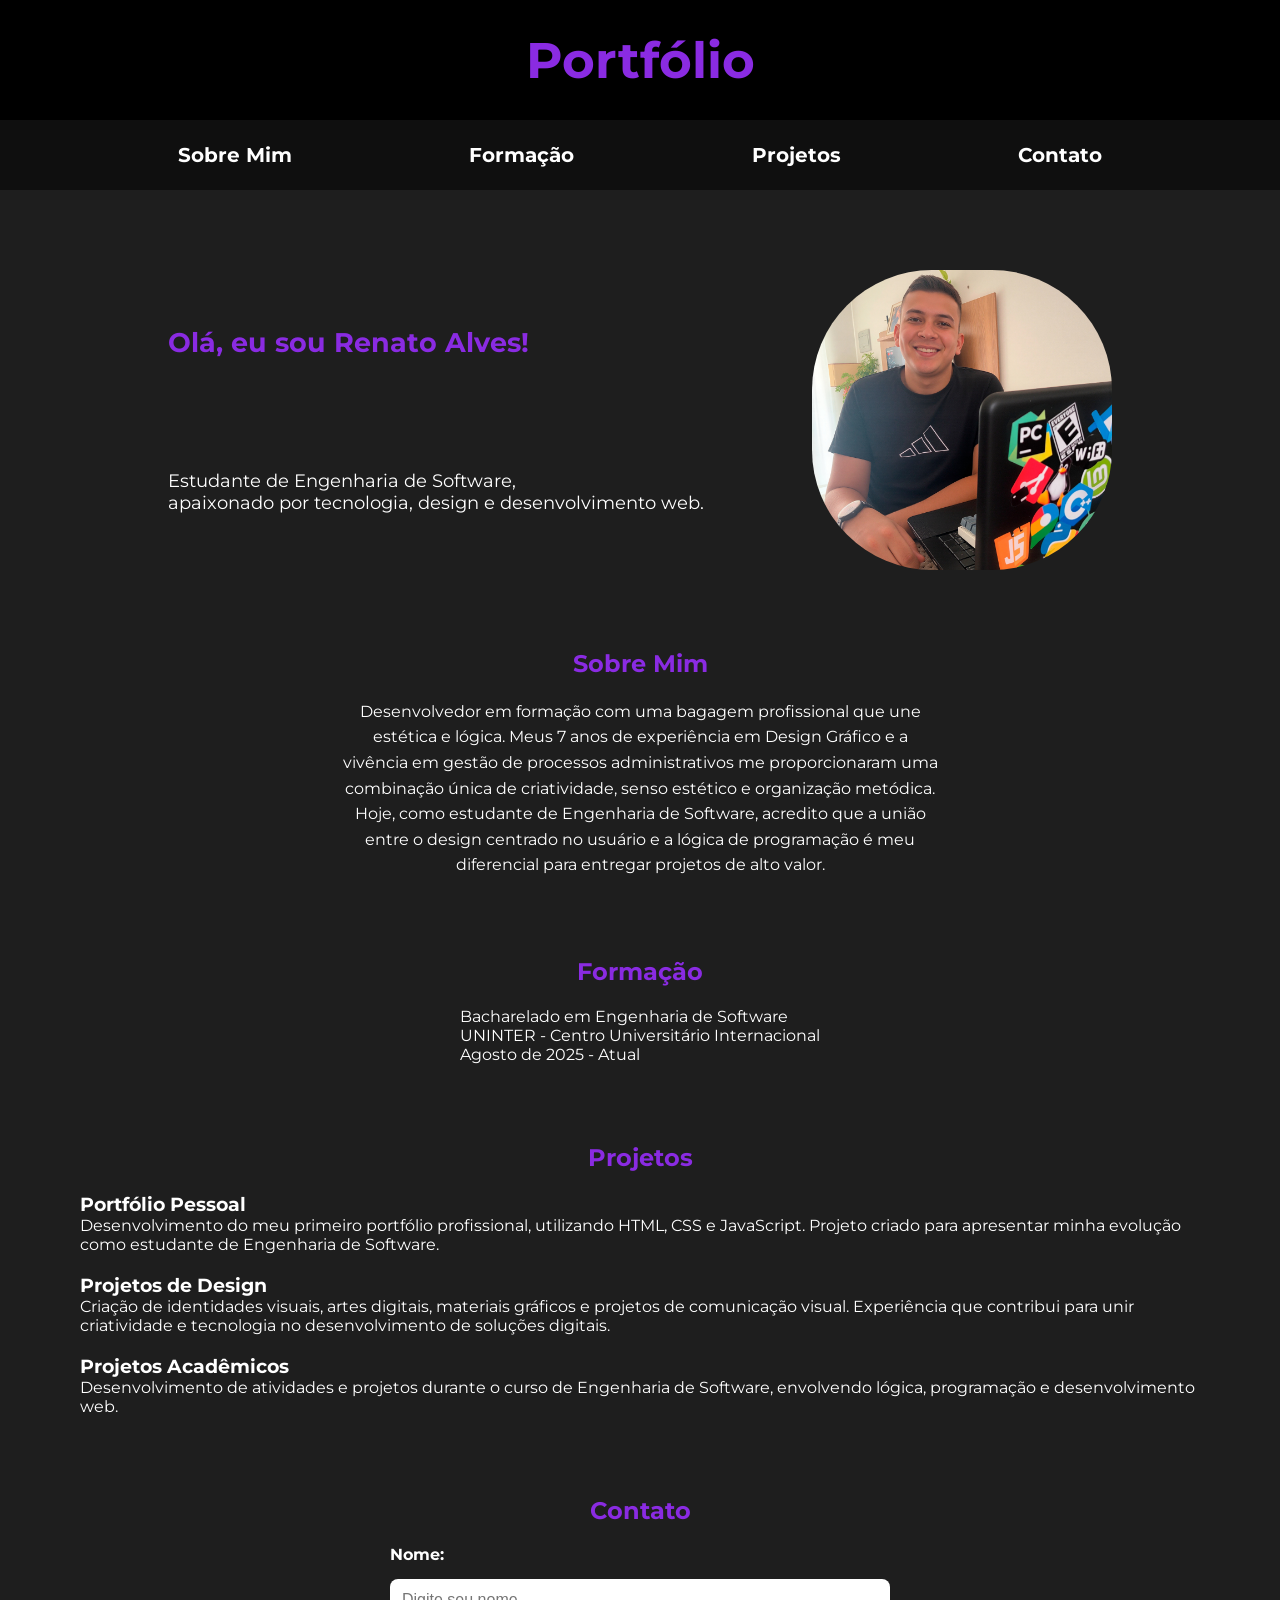
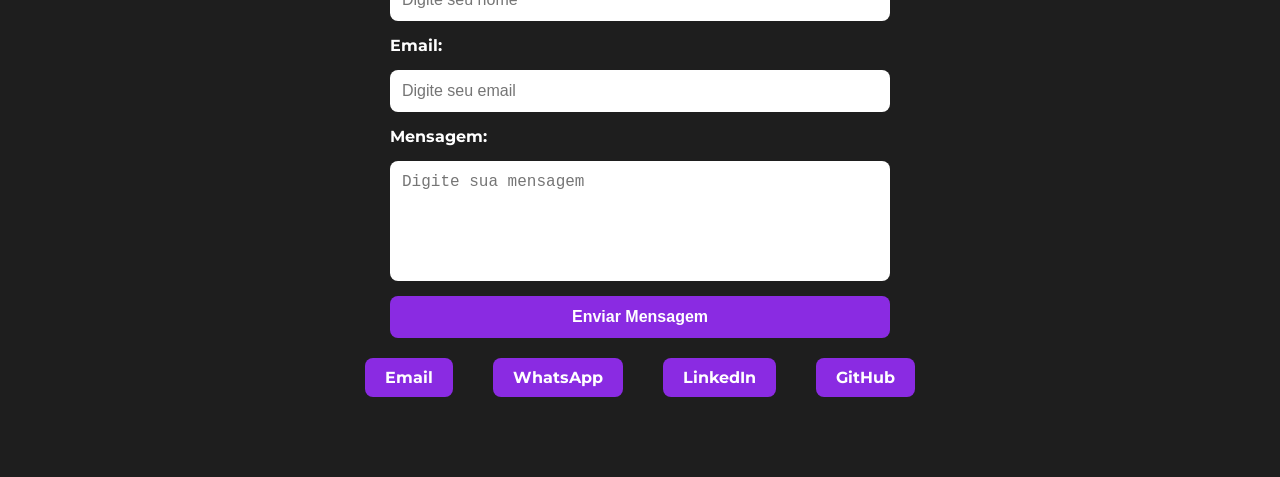
<file: index.html>
<!DOCTYPE html>
<html lang="pt-br">
<head>
    <meta charset="UTF-8">
    <meta name="viewport" content="width=device-width, initial-scale=1.0">
    <link rel="shortcut icon" href="ID.ico" type="image/x-icon">
    <title>Portfólio | Renato Alves</title>
    <link rel="stylesheet" href="CSS/style.css">
    <link href="https://fonts.googleapis.com/css2?family=Montserrat:wght@400;700&display=swap" rel="stylesheet">
</head>

<body>
    <header>
        <h1>Portfólio</h1>
    </header>

    <nav>
    <a href="#sobre-mim">Sobre Mim</a>
    <a href="#formacao">Formação</a>
    <a href="#projetos">Projetos</a>
    <a href="#contato">Contato</a>
    </nav>

    <section id="apresentacao">

    <div class="texto-apresentacao">
        <h1>Olá, eu sou Renato Alves!</h1>
        <p>
            Estudante de Engenharia de Software,<br>
            apaixonado por tecnologia, design e desenvolvimento web.
        </p>
    </div>

    <div class="imagem-apresentacao">
        <img src="imagens/perfil-1080.jpg" alt="Foto de Renato Alves">
    </div>

</section>

<section class="topico">
    <div class="titulo">
        <h2>Sobre Mim</h2>
    </div>
    <div class="conteudo">
        <p>Desenvolvedor em formação com uma bagagem profissional que une estética e lógica. Meus 7 anos de experiência em Design Gráfico e a vivência em gestão de processos administrativos me proporcionaram uma combinação única de criatividade, senso estético e organização metódica.
        <br>
        Hoje, como estudante de Engenharia de Software, acredito que a união entre o design centrado no usuário e a lógica de programação é meu diferencial para entregar projetos de alto valor.
        </p>
    </div>
</section>

<section class="topico">
    <div class="titulo">
        <h2>Formação</h2>
        </div>
        <p>Bacharelado em Engenharia de Software<br>
            UNINTER - Centro Universitário Internacional<br>
            Agosto de 2025 - Atual
        </p>
</section>


<section class="topico">
<div class="titulo">
    <h2>Projetos</h2>
</div>
    <div class="card">
        <h3>Portfólio Pessoal</h3>
        <p>
        Desenvolvimento do meu primeiro portfólio profissional,
        utilizando HTML, CSS e JavaScript.
        Projeto criado para apresentar minha evolução como
        estudante de Engenharia de Software.
        </p>

    </div>

    <div class="card">
        <h3>Projetos de Design</h3>
        <p>
        Criação de identidades visuais, artes digitais,
        materiais gráficos e projetos de comunicação visual.
        Experiência que contribui para unir criatividade
        e tecnologia no desenvolvimento de soluções digitais.
        </p>
    </div>

    <div class="card">
        <h3>Projetos Acadêmicos</h3>
        <p>
        Desenvolvimento de atividades e projetos durante
        o curso de Engenharia de Software, envolvendo lógica,
        programação e desenvolvimento web.
        </p>
    </div>
</div>
</section>

<section class="topico-contato">
    <div class="contato">
        <h2>Contato</h2>
    </div>
    <div class="formulario">
        <form id="form-contato">

            <label for="nome">Nome:</label>
            <input type="text" id="nome" name="nome" placeholder="Digite seu nome">


            <label for="email">Email:</label>
            <input type="email" id="email" name="email" placeholder="Digite seu email">


            <label for="mensagem">Mensagem:</label>
            <textarea id="mensagem" name="mensagem" placeholder="Digite sua mensagem"></textarea>


            <button type="submit">
                Enviar Mensagem
            </button>
        </form>
    </div>

    <div class="canais">
        <a href="mailto:devrenatoalvs@gmail.com">
            Email
        </a>
        <a href="https://api.whatsapp.com/send?phone=5588981040697" target="_blank">
            WhatsApp
        </a>
        <a href="https://www.linkedin.com/in/renatoalvs/" target="_blank">
            LinkedIn
        </a>
        <a href="https://github.com/devrenatoalvs" target="_blank">
            GitHub
        </a>
    </div>
</section>

<script src="JS/script.js"></script>

</body>
</html>
</file>
<file: CSS/style.css>
/* Reset CSS */
* {
    margin: 0;
    padding: 0;
    box-sizing: border-box;
}

body{
    background-color: rgb(30, 30, 30);
}

header{
    background-color: black;
    color: white;
    height: 120px;
    display: flex;
    justify-content: center;
    align-items: center;
    font-family: montserrat;
    font-size: 25px;
}

nav{
    height: 70px;
    display: flex;
    justify-content: space-evenly;
    align-items: center;
    background-color: rgb(15, 15, 15);
}

nav a{
    color: white;
    text-decoration: none;
    font-size: 20px;
    font-family: montserrat;
    font-weight: bold;
    gap: 20px;
}

a:hover{
    color: blueviolet;
}

section{
    display: grid;
    grid-template-columns: 1fr 1fr;
    gap: 20px;
    margin: 80px;
    padding: auto;
    font-family: montserrat;
    color: white;
}

#apresentacao{
    display: flex;
    justify-content: space-evenly;
    
}

.texto-apresentacao{
    display:grid; 
    align-items: center;
    font-size: large;
}

h1{
    color: blueviolet;
}

.imagem-apresentacao{
    display: flex;
    justify-content: center; 
    align-items: center;    
}

.imagem-apresentacao img{
    width: 300px;
    height: auto;
    border-radius: 40%;
    
}

h2{
    color: blueviolet;
}

.topico {
    display: flex;
    flex-direction: column; 
    align-items: center;    
    gap: 20px;
    margin: 80px;
    color: white;
}

/* título */
.titulo h2 {
    line-height: 1.2;
}

/* texto */
.conteudo p {
    max-width: 600px; 
    text-align: center; 
    line-height: 1.6;
}


.topico-contato {
    display: flex;
    flex-direction: column; 
    align-items: center;    /* centraliza horizontalmente */
    gap: 20px;
    margin: 80px;
    color: white;
}

.canais{
    display: flex;
    justify-content: space-around;
    gap: 40px;
}

.canais a{
    display: inline-block;
    background-color: blueviolet;
    color: white;
    font-weight: bolder;
    padding: 10px 20px;
    text-decoration: none;
    border-radius: 8px;
}

.canais a:hover{
    color: black;
}

.formulario {
    width: 100%;
    max-width: 500px;
}

.formulario form {
    display: flex;
    flex-direction: column;
    gap: 15px;
}

.formulario label {
    color: white;
    font-weight: bold;
}

.formulario input,
.formulario textarea {
    padding: 12px;
    border-radius: 8px;
    border: none;
    font-size: 16px;
}

.formulario textarea {
    height: 120px;
    resize: none;
}

.formulario button {
    background-color: blueviolet;
    color: white;
    border: none;
    padding: 12px;
    border-radius: 8px;
    font-weight: bold;
    cursor: pointer;
    font-size: 16px;
}

.formulario button:hover {
    background-color: white;
    color: blueviolet;
}
</file>
